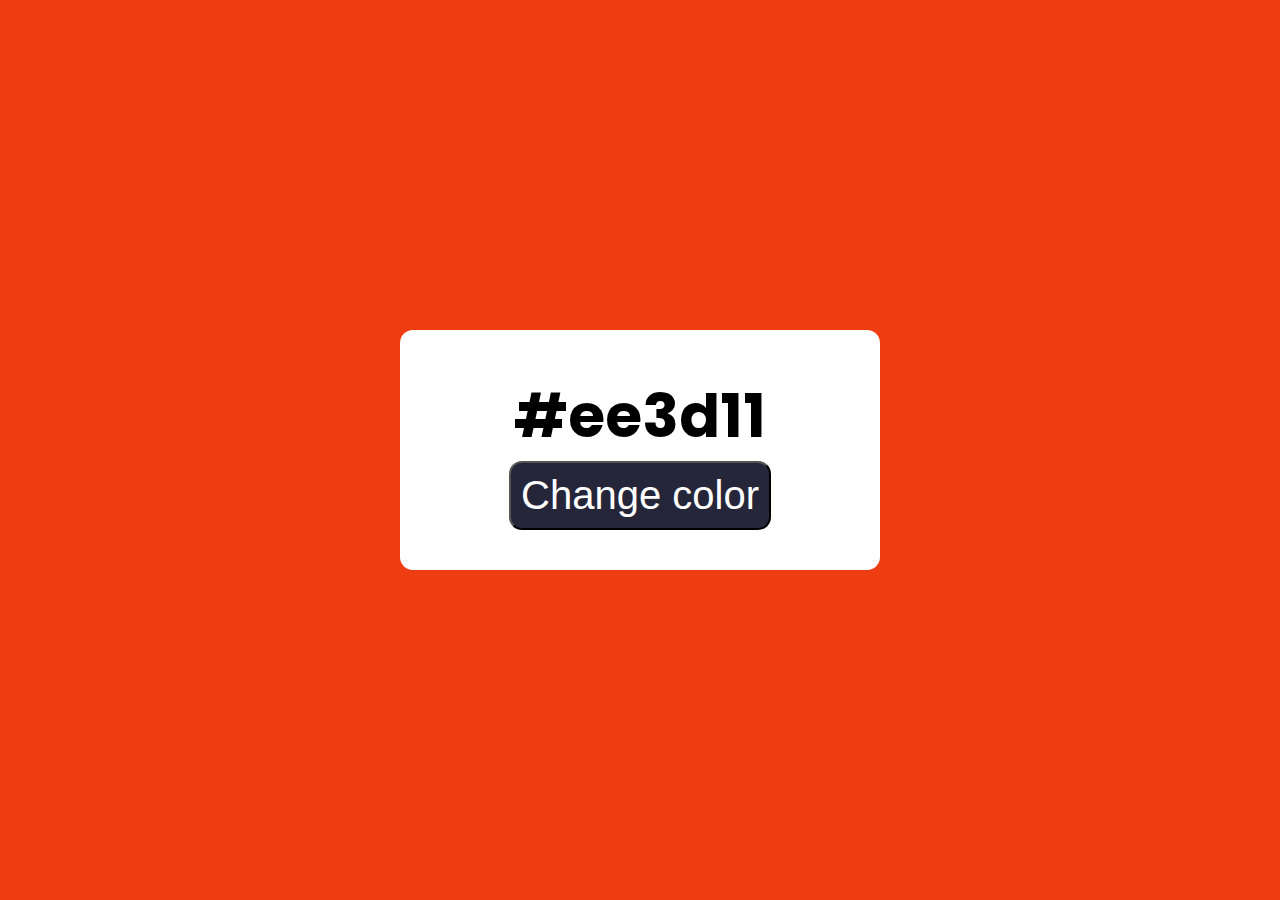
<file: index.html>
<!DOCTYPE html>
<html lang="en">
  <head>
    <meta charset="UTF-8" />
    <meta http-equiv="X-UA-Compatible" content="IE=edge" />
    <meta name="viewport" content="width=device-width, initial-scale=1.0" />
    <title>Document</title>
    <link rel="stylesheet" href="style.css">
  </head>
  <body>
    <div class="main">
      <div class="container">
        <h2 id="colorCode"></h2>
        <button id="btn">Change color </button>
      </div>
    </div>

    <script src="script.js"></script>
  </body>
</html>
</file>
<file: style.css>
@import url(https://fonts.googleapis.com/css?family=Poppins:100,100italic,200,200italic,300,300italic,regular,italic,500,500italic,600,600italic,700,700italic,800,800italic,900,900italic);

*{
    margin: 0;
    padding: 0;
    box-sizing: border-box;
}
body{
    transition: 1.5s;
}
.main{
    width: 100%;
    height: 100vh;
    display: flex;
    align-items: center;
    justify-content: center;
    font-family: 'Poppins', sans-serif;
}

.container{
    width: 30rem;
    height: 15rem;
    padding: 10px;
    border-radius: 13px;
    background-color: white;
    font-family: 'Poppins', sans-serif;
    font-size: 40px;
    display: flex;
    flex-direction: column;
    align-items: center;
    justify-content: center;
    text-align: center;
}
button{
    font-size: 40px;
    padding: 10px;
    border-radius: 13px;
    background-color: rgb(38, 38, 59);
    color: white;
    cursor: pointer;
}
</file>
